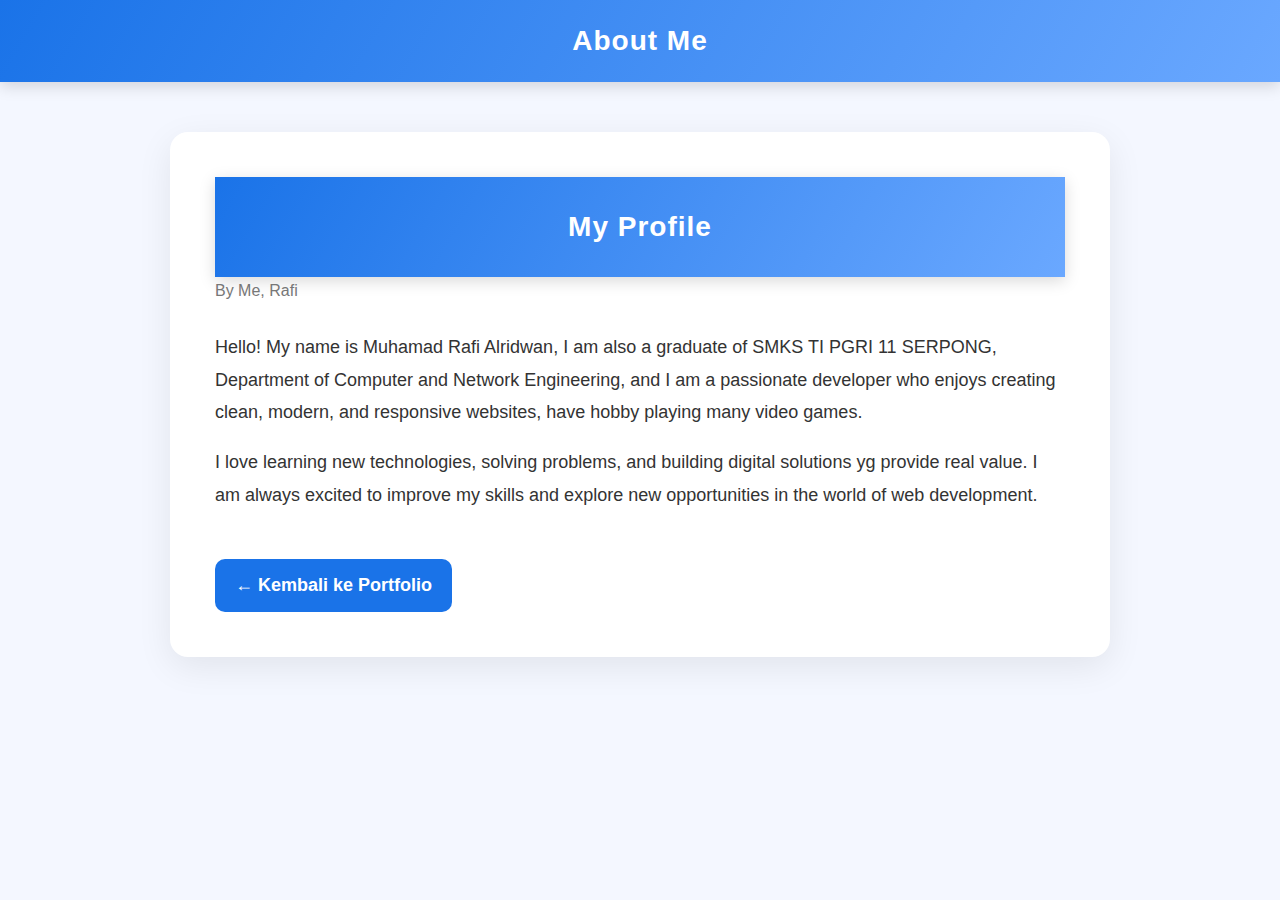
<file: aboutme.html>
<!DOCTYPE html>
<html lang="en">
<head>
    <meta charset="UTF-8">
    <meta name="viewport" content="width=device-width, initial-scale=1.0">
    <title>Novel Title — By Rafi</title>

    <style>
        body {
            margin: 0;
            background: #f4f7ff;
            font-family: "Poppins", sans-serif;
            color: #333;
        }

        /* Header */
        .header {
            width: 100%;
            padding: 25px 0;
            background: linear-gradient(120deg, #1a73e8, #6aa8ff);
            color: white;
            text-align: center;
            font-size: 28px;
            font-weight: 700;
            letter-spacing: 1px;
            box-shadow: 0px 4px 15px rgba(0,0,0,0.15);
        }

        /* Main Content */
        .novel-container {
            max-width: 850px;
            margin: 50px auto;
            background: white;
            padding: 45px;
            border-radius: 18px;
            box-shadow: 0px 10px 35px rgba(0,0,0,0.08);
            line-height: 1.8;
            font-size: 18px;
        }

        .novel-title {
            font-size: 32px;
            font-weight: 700;
            margin-bottom: 10px;
            color: #1a73e8;
        }

        .novel-author {
            font-size: 16px;
            color: #777;
            margin-bottom: 25px;
        }

        /* Back Button */
        .back-btn {
            display: inline-block;
            margin-top: 30px;
            padding: 10px 20px;
            background: #1a73e8;
            color: white;
            border-radius: 10px;
            text-decoration: none;
            font-weight: 600;
            transition: 0.3s;
        }

        .back-btn:hover {
            background: #0f5dc7;
        }

        /* Mobile */
        @media (max-width: 600px) {
            .novel-container {
                padding: 25px;
            }
            .novel-title {
                font-size: 26px;
            }
        }
    </style>
</head>

<body>

    <div class="header">About Me</div>

    <div class="novel-container">

        <div class="header">My Profile</div>
        <div class="novel-author">By Me, Rafi</div>

        <p>
          Hello! My name is Muhamad Rafi Alridwan, I am also a graduate of SMKS TI PGRI 11 SERPONG, Department of Computer and Network Engineering, and I am a passionate developer who enjoys creating clean, modern, and responsive websites, have hobby playing many video games.
        </p>

        <p>
        I love learning new technologies, solving problems, and building digital solutions yg provide real value. I am always excited to improve my skills and explore new opportunities in the world of web development.
        </p>

        <a href="portoweb.html" class="back-btn">← Kembali ke Portfolio</a>
    </div>

</body>
</html>
</file>
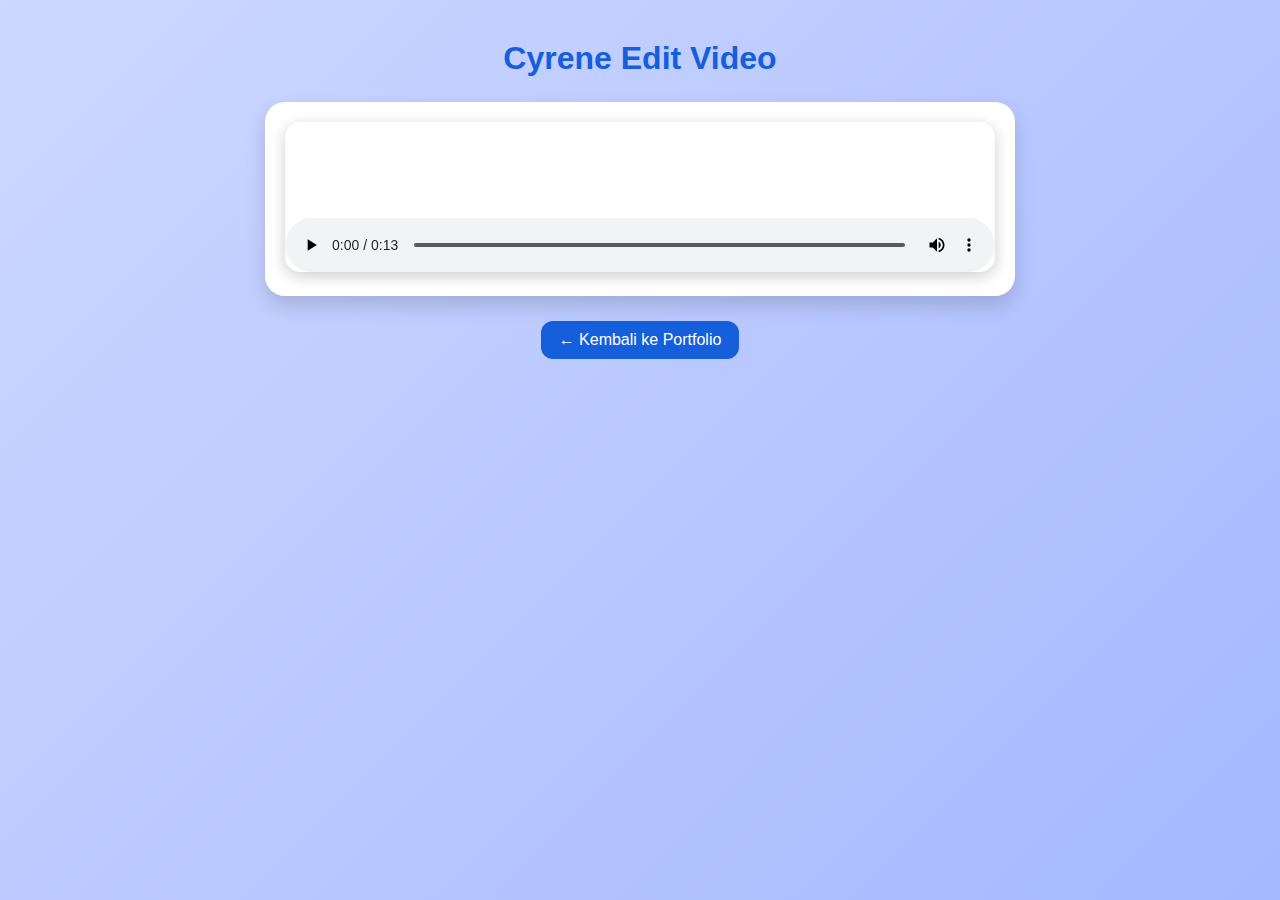
<file: cyrene edit.html>
<!DOCTYPE html>
<html lang="en">
<head>
    <meta charset="UTF-8">
    <meta name="viewport" content="width=device-width, initial-scale=1.0">

    <link rel="stylesheet" href="stylep.css">
    <title>Cyrene Edit Video</title>
</head>

<body class="video-page">

    <div class="video-wrapper">
        <h1 class="video-title">Cyrene Edit Video</h1>

        <div class="video-card">
            <video controls>
                <source src="cyrene edit.mp4" type="video/mp4">
                Browser kamu tidak mendukung video HTML5.
            </video>
        </div>

        <a class="back-btn" href="portoweb.html">← Kembali ke Portfolio</a>
    </div>

</body>
</html>
</file>
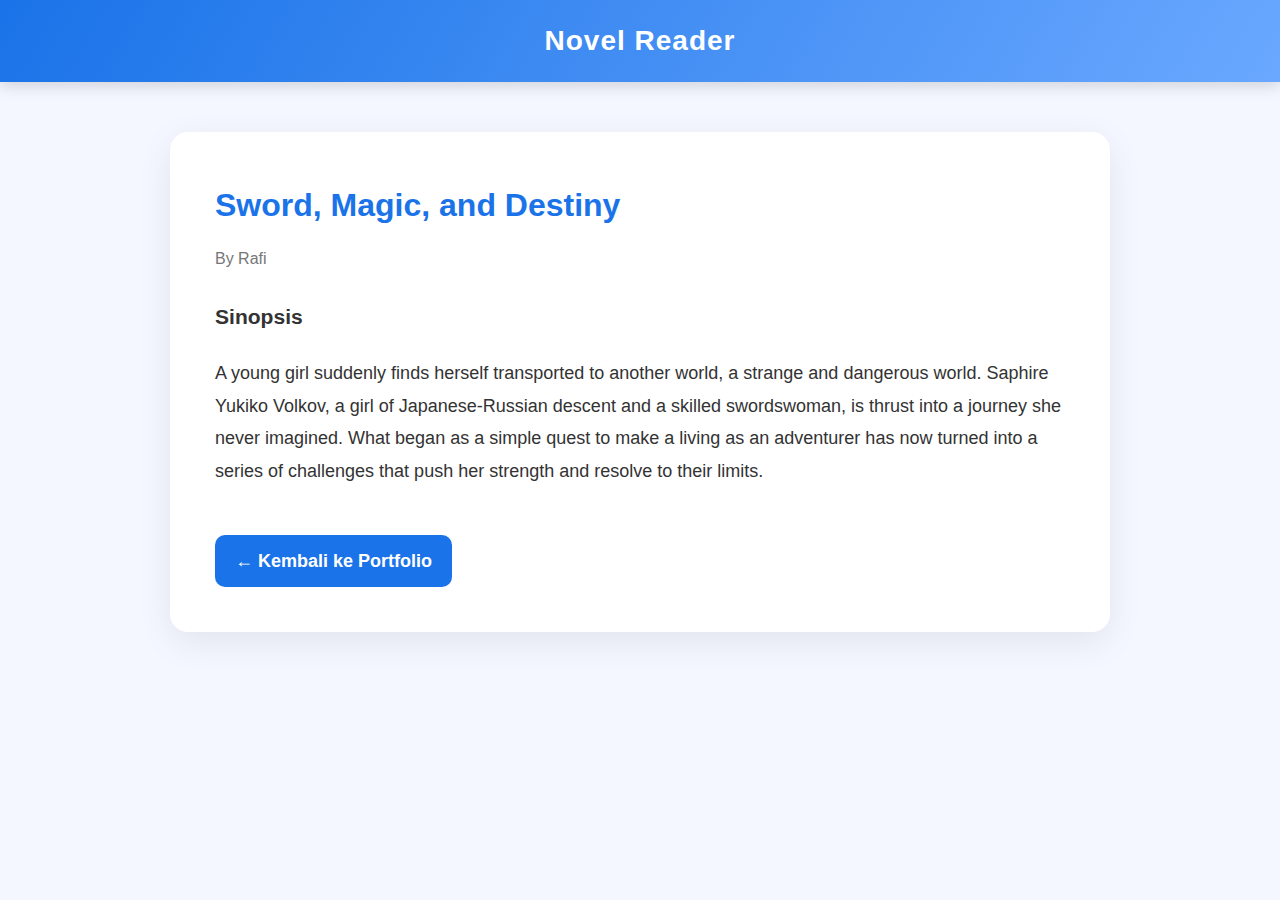
<file: novel1.html>
<!DOCTYPE html>
<html lang="en">
<head>
    <meta charset="UTF-8">
    <meta name="viewport" content="width=device-width, initial-scale=1.0">
    <title>Novel Title — By Rafi</title>

    <style>
        body {
            margin: 0;
            background: #f4f7ff;
            font-family: "Poppins", sans-serif;
            color: #333;
        }

        /* Header */
        .header {
            width: 100%;
            padding: 25px 0;
            background: linear-gradient(120deg, #1a73e8, #6aa8ff);
            color: white;
            text-align: center;
            font-size: 28px;
            font-weight: 700;
            letter-spacing: 1px;
            box-shadow: 0px 4px 15px rgba(0,0,0,0.15);
        }

        /* Main Content */
        .novel-container {
            max-width: 850px;
            margin: 50px auto;
            background: white;
            padding: 45px;
            border-radius: 18px;
            box-shadow: 0px 10px 35px rgba(0,0,0,0.08);
            line-height: 1.8;
            font-size: 18px;
        }

        .novel-title {
            font-size: 32px;
            font-weight: 700;
            margin-bottom: 10px;
            color: #1a73e8;
        }

        .novel-author {
            font-size: 16px;
            color: #777;
            margin-bottom: 25px;
        }

        /* Back Button */
        .back-btn {
            display: inline-block;
            margin-top: 30px;
            padding: 10px 20px;
            background: #1a73e8;
            color: white;
            border-radius: 10px;
            text-decoration: none;
            font-weight: 600;
            transition: 0.3s;
        }

        .back-btn:hover {
            background: #0f5dc7;
        }

        /* Mobile */
        @media (max-width: 600px) {
            .novel-container {
                padding: 25px;
            }
            .novel-title {
                font-size: 26px;
            }
        }
    </style>
</head>

<body>

    <div class="header">Novel Reader</div>

    <div class="novel-container">

        <div class="novel-title">Sword, Magic, and Destiny</div>
        <div class="novel-author">By Rafi</div>
        <h3> Sinopsis</h3>

        <p>
           A young girl suddenly finds herself transported to another world, a strange and dangerous world. Saphire Yukiko Volkov, a girl of Japanese-Russian descent and a skilled swordswoman, is thrust into a journey she never imagined. What began as a simple quest to make a living as an adventurer has now turned into a series of challenges that push her strength and resolve to their limits.

        </p>
        
        <a href="portoweb.html" class="back-btn">← Kembali ke Portfolio</a>
    </div>

</body>
</html>
</file>
<file: stylep.css>
html {
    scroll-behavior: smooth;
}

nav {
    display: flex;
    justify-content: space-between;
    align-items: center;
    padding: 18px 50px;
    background: #ffffff;
    position: sticky;
    top: 0;
    z-index: 100;
    box-shadow: 0 2px 6px rgba(0,0,0,0.1);
}

nav ul li a {
    color: #333;
    font-weight: 600;
    transition: 0.3s;
}

nav ul li a:hover {
    color: #7f56ff;
}

/* Animasi lembut ke semua kartu */
.project-card, .novel-card {
    transition: 0.3s ease;
}

.project-card:hover, .novel-card:hover {
    transform: translateY(-5px);
    box-shadow: 0 8px 20px rgba(0,0,0,0.15);
}

/* Button */
.btn {
    background: #7f56ff;
    padding: 12px 28px;
    border-radius: 8px;
    border: none;
    color: white;
    font-size: 17px;
    cursor: pointer;
    transition: 0.3s;
}

.btn:hover {
    background: #6b45e9;
    transform: scale(1.05);
}


* {
    margin: 0;
    padding: 0;
    box-sizing: border-box;
    font-family: "Poppins", sans-serif;
}

body {
    background: #c3d6ff;
    color: #222;
}

/* ================= NAVBAR ================= */
nav {
    position: flex;
    top: 0;
    left: 0;
    width: 100%;
    background: #111;
    padding: 15px 40px;
    display: flex;
    justify-content: space-between;
    align-items: center;
    z-index: 1000;
    box-shadow: 0 2px 10px rgba(0,0,0,0.4);
}

/* Judul kiri */
nav h1 {
    color: white;
    font-size: 22px;
    font-weight: 600;
    margin: 0;
}

/* List navbar */
nav ul {
    list-style: none;
    display: flex;
    gap: 35px;
    margin: 0;
    padding: 0;
}

/* Link navbar */
nav ul li a {
    color: white;
    text-decoration: none;
    font-size: 18px;
    transition: 0.3s;
}

nav ul li a:hover {
    color: #ffcc00;
}

/* Untuk memberi jarak dari navbar ke isi halaman */
body {
    padding-top: 0px;
}

/* RESPONSIVE MOBILE MODE */
@media (max-width: 768px) {
    nav {
        padding: 15px 20px;
    }

    nav ul {
        gap: 20px;
    }

    nav ul li a {
        font-size: 16px;
    }
}

/* ======== HERO ======== */
.hero {
    max-width: 1200px;
    margin: auto;
    padding: 70px 20px;
    display: flex;
    align-items: center;
    justify-content: space-between;
    gap: 40px;
}

.hero-text h2 {
    font-size: 48px;
    font-weight: 700;
    margin-bottom: 15px;
}

.hero-text p {
    font-size: 18px;
    width: 90%;
    margin-bottom: 30px;
    color: #555;
}

.btn {
    padding: 12px 25px;
    background: #1a73e8;
    color: white;
    font-weight: 600;
    font-size: 15px;
    border-radius: 10px;
    box-shadow: 0px 4px 15px rgba(26, 115, 232, 0.3);
    cursor: pointer;
    border: none;
}

.hero-img img {
    width: 320px;
    height: 320px;
    object-fit: cover;
    border-radius: 50%;
    box-shadow: 0px 10px 30px rgba(0,0,0,0.15);
}

/* ======== SECTION TITLE ======== */
.section-title {
    max-width: 1200px;
    margin: 50px auto 20px;
    padding: 0 20px;
    font-size: 28px;
    font-weight: 700;
    color: #1a73e8;
}

/* ======== SKILLS ======== */
.skills {
    max-width: 1200px;
    margin: auto;
    padding: 20px;
    display: grid;
    grid-template-columns: 1fr 1fr;
    gap: 40px;
}

.skill-box {
    margin-bottom: 20px;
}

.skill-title {
    margin-bottom: 5px;
    font-weight: 600;
}

.skill-bar {
    background: #e1e1e1;
    height: 10px;
    border-radius: 10px;
    overflow: hidden;
}

.skill-level {
    background: #1a73e8;
    height: 100%;
    border-radius: 10px;
}

/* ======== PROJECTS ======== */
.projects {
    max-width: 1200px;
    margin: auto;
    padding: 20px;
    display: grid;
    grid-template-columns: repeat(3, 1fr);
    gap: 25px;
}

.project-card {
    background: white;
    padding: 20px;
    border-radius: 15px;
    box-shadow: 0px 8px 25px rgba(0,0,0,0.08);
    transition: 0.3s;
}

.project-card:hover {
    transform: translateY(-5px);
}

.project-img {
    width: 100%;
    height: 170px;
    background-size: cover;
    background-position: center;
    border-radius: 12px;
}


.project-card h4 {
    margin-top: 12px;
    font-size: 18px;
    font-weight: 600;
}

.project-card p {
    font-size: 14px;
    margin-top: 8px;
    color: #666;
}

.custom-table {
    width: 80%;
    margin: 30px auto;
    border-collapse: collapse;
    font-size: 18px;
}

.custom-table th, .custom-table td {
    border: 1px solid #ccc;
    padding: 12px;
    text-align: center;
}

.custom-table th {
    background: #1e90ff;
    color: white;
}

.custom-table tr:nth-child(even) {
    background: #f2f2f2;
}


/* ======== NOVELS ======== */
.novels {
    max-width: 1200px;
    margin: auto;
    padding: 20px;
    display: grid;
    grid-template-columns: 1fr 1fr 1fr;
    gap: 25px;
}

.novel-card {
    background: white;
    padding: 20px;
    border-radius: 15px;
    text-decoration: none;
    color: #222;
    box-shadow: 0px 8px 25px rgba(0,0,0,0.08);
    transition: 0.3s;
}

.novel-card:hover {
    transform: translateY(-5px);
    box-shadow: 0px 10px 30px rgba(0,0,0,0.12);
}

.novel-card h3 {
    font-size: 18px;
    font-weight: 700;
    color: #1a73e8;
}

.novel-card p {
    font-size: 14px;
    margin-top: 8px;
    color: #555;
}

/* Responsive */
@media (max-width: 900px) {
    .novels {
        grid-template-columns: 1fr 1fr;
    }
}

@media (max-width: 600px) {
    .novels {
        grid-template-columns: 1fr;
    }
}

/* ===== Contact Icons ===== */
.contact-icons {
    display: flex;
    justify-content: center;
    align-items: center;
    gap: 50px; /* jarak antar item */
    margin-top: 20px;
}

.contact-icon {
    display: flex;
    flex-direction: row; /* teks di samping kanan logo */
    align-items: center;
    gap: 10px; /* jarak antara logo dan teks */
    text-decoration: none;
    color: #000;
    font-size: 16px;
}
    
.contact-icon img {
    width: 40px;
    height: 40px;
}

.contact-icon:hover img {
    transform: scale(1.12);
}

.contact-icon:hover {
    color: #0d45a5;
}


.footer {
    background: hsl(215, 73%, 87%);
    color: #070707;
    text-align: center;
    padding: 40px 0;
    font-size: 16px;
}

.footer-icons {
    margin-top: 10px;
    display: flex;
    justify-content: center;
    gap: 25px;
}

.icon {
    width: 45px;
    height: 45px;
    background: #0d0d0d;
    border-radius: 50%;
    display: flex;
    align-items: center;
    justify-content: center;
    transition: 0.3s ease;
}

.icon img {
    width: 22px;
    height: 22px;
}

/* Hover Effect */
.icon:hover {
    background: #1e90ff; /* biru glow */
    transform: translateY(-4px);
}


/* ======== SKILL LEVEL COLORS ======== */

/* Expert = Gold → Orange Gradient */
.expert .skill-level {
    background: linear-gradient(90deg, #ffd86b, #ff9d00);
}

/* Intermediate = Blue Gradient */
.intermediate .skill-level {
    background: linear-gradient(90deg, #77b7ff, #1a73e8);
}

/* Beginner = Green Gradient */
.beginner .skill-level {
    background: linear-gradient(90deg, #f10c0c, #fb5457);
}


/* ======== RESPONSIVE ======== */
@media (max-width: 900px) {
    .hero {
        flex-direction: column;
        text-align: center;
    }

    .skills {
        grid-template-columns: 1fr;
    }

    .projects {
        grid-template-columns: 1fr 1fr;
    }
}

@media (max-width: 600px) {
    .projects {
        grid-template-columns: 1fr;
    }
}


.page-center-title {
    text-align: center;
    margin-top: 40px;
    font-size: 32px;
    font-weight: 700;
}

.project-card {
    display: block;
    text-decoration: none;
    color: inherit;
    padding: 20px;
    border-radius: 12px;
    background: #f4f4f4;
    box-shadow: 0 4px 10px rgba(0,0,0,0.1);
    transition: 0.3s;
}

.project-card:hover {
    transform: translateY(-5px);
    box-shadow: 0 8px 15px rgba(0,0,0,0.15);
}

/* ===== Video Page ===== */

.video-page {
    background: linear-gradient(135deg, #cdd8ff, #a5b8ff);
    min-height: 100vh;
    margin: 0;
    display: flex;
    justify-content: center;
    padding: 40px 20px;
    font-family: 'Poppins', sans-serif;
}

.video-wrapper {
    max-width: 750px;
    width: 100%;
    text-align: center;
}

.video-title {
    color: #155edc;
    font-size: 32px;
    margin-bottom: 25px;
}

/* Card video */
.video-card {
    background: #ffffff;
    border-radius: 20px;
    padding: 20px;
    box-shadow: 0 10px 20px rgba(0,0,0,0.15);
    backdrop-filter: blur(10px);
    margin-bottom: 25px;
}

/* Video sttyle */
.video-card video {
    width: 100%;
    border-radius: 15px;
    outline: none;
    box-shadow: 0 4px 15px rgba(0,0,0,0.2);
}

/* Back Button */
.back-btn {
    display: inline-block;
    padding: 10px 18px;
    background: #155edc;
    color: white;
    border-radius: 12px;
    text-decoration: none;
    transition: 0.3s;
    font-weight: 500;
}

.back-btn:hover {
    background: #0d45a5;
    transform: translateY(-2px);
}

.form-contact {
    width: 60%;
    margin: 20px auto;
    display: flex;
    flex-direction: column;
    gap: 15px;
}

.form-contact input,
.form-contact textarea {
    padding: 12px;
    font-size: 16px;
    border-radius: 8px;
    border: 1px solid #ccc;
}

.form-contact button {
    padding: 12px;
    background: #1e90ff;
    color: white;
    border-radius: 8px;
    border: none;
    cursor: pointer;
}

/* Navbar mobile mode */
@media (max-width: 768px) {
    nav {
        padding: 12px 20px;
    }

    nav h1 {
        font-size: 18px;
    }

    nav ul {
        display: flex;
        flex-wrap: wrap;    
        justify-content: flex-end;
        gap: 15px;
    }

    nav ul li a {
        font-size: 15px;
    }
}

/* Hero section mobile */
@media (max-width: 768px) {
    .hero {
        flex-direction: column;
        text-align: center;
        padding: 40px 20px;
    }

    .hero-text h2 {
        font-size: 32px;
    }

    .hero-text p {
        font-size: 16px;
        width: 100%;
    }

    .hero-img img {
        width: 230px;
        height: 230px;
    }
}

/* Skills mobile fix */
@media (max-width: 850px) {
    .skills {
        grid-template-columns: 1fr;
        width: 100%;
    }

    .skill-box {
        width: 100%;
    }

    .skill-bar {
        width: 100%;
        max-width: 350px; /* progress bar tidak kepanjangan */
        margin: auto;
    }
}

/* Projects grid responsive */
@media (max-width: 900px) {
    .projects {
        grid-template-columns: 1fr 1fr;
    }
}

@media (max-width: 600px) {
    .projects {
        grid-template-columns: 1fr;
        padding: 10px;
    }
}

/* Novels grid mobile */
@media (max-width: 900px) {
    .novels {
        grid-template-columns: 1fr 1fr;
    }
}
@media (max-width: 600px) {
    .novels {
        grid-template-columns: 1fr;
    }
}

/* Table responsive */
@media (max-width: 700px) {
    .custom-table {
        width: 95%;
        font-size: 14px;
    }

    .custom-table th,
    .custom-table td {
        padding: 8px;
    }
}

/* Contact section mobile */
@media (max-width: 600px) {
    .contact-icons {
        flex-direction: column;
        gap: 25px;
    }

    .contact-icon img {
        width: 32px;
        height: 32px;
    }
}

/* Form mobile */
@media (max-width: 700px) {
    .form-contact {
        width: 90%;
    }
}

.hamburger {
    display: none;
    flex-direction: column;
    gap: 5px;
    cursor: pointer;
}

.hamburger span {
    width: 28px;
    height: 3px;
    background: white;
    transition: 0.3s;
    border-radius: 3px;
}

/* NAV MOBILE MODE */
@media (max-width: 768px) {

    nav {
        position: relative;
    }

    .hamburger {
        display: flex;
    }

    nav ul {
        position: absolute;
        top: 60px;
        right: 20px;
        background: #111;
        flex-direction: column;
        width: 180px;
        padding: 15px;
        border-radius: 8px;
        display: none; /* default disembunyikan */
        box-shadow: 0 0 10px rgba(0,0,0,0.5);
    }

    nav ul li {
        margin: 12px 0;
        text-align: right;
    }

    nav ul.show {
        display: flex; /* tampil saat tombol ditekan */
    }

    /* ANIMASI HAMBURGER JADI "X" */

    .hamburger.active span:nth-child(1) {
        transform: translateY(8px) rotate(45deg);
    }

    .hamburger.active span:nth-child(2) {
        opacity: 0;
    }

    .hamburger.active span:nth-child(3) {
        transform: translateY(-8px) rotate(-45deg);
    }
}
</file>
